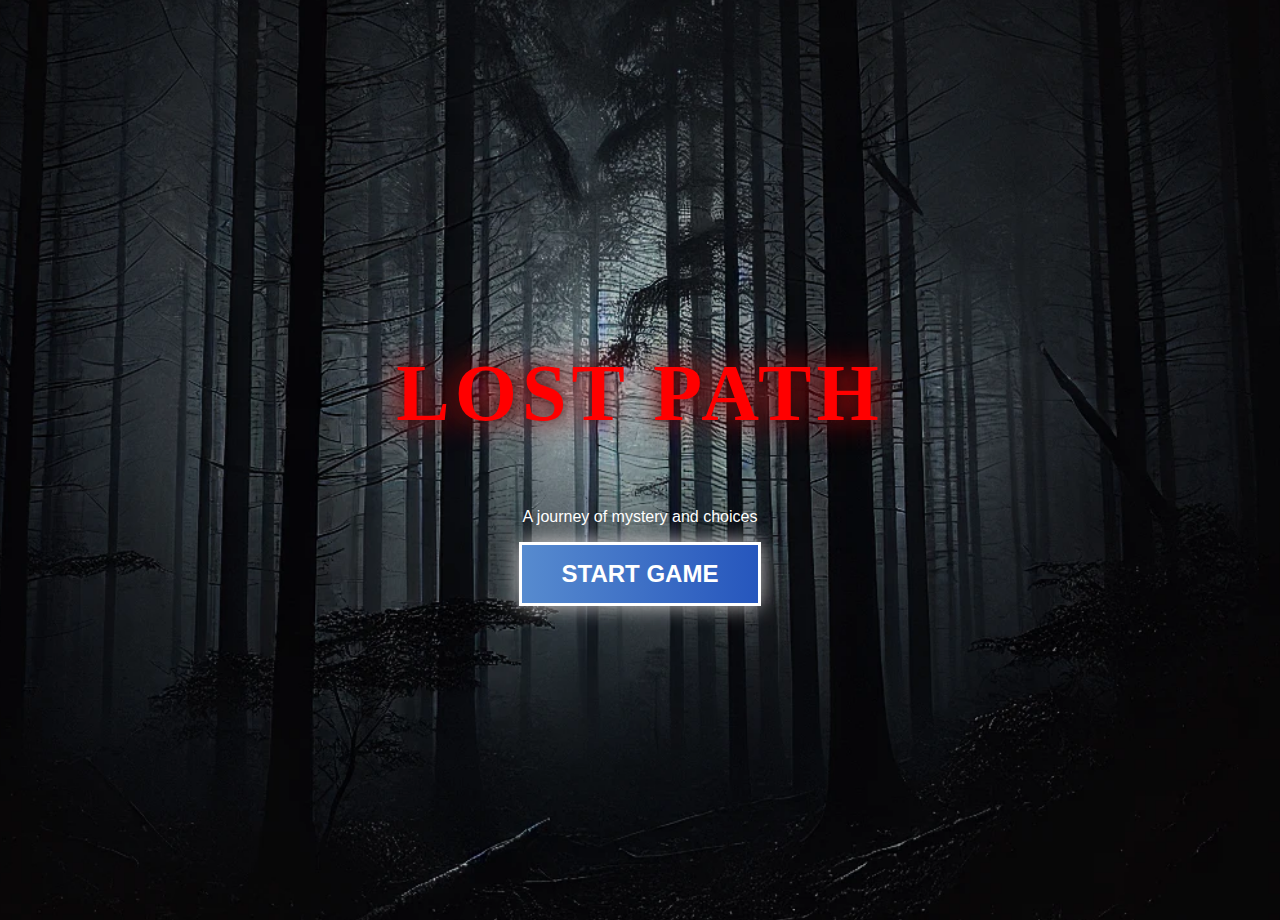
<file: index.html>
<!DOCTYPE html>
<html lang="en">
<head>
    <meta charset="UTF-8">
    <meta name="viewport" content="width=device-width, initial-scale=1.0">
    <title>Lost Path</title>
    <link rel="stylesheet" href="style.css">
</head>
<body>

    <!-- Home Page -->
    <div id="home-screen">
        <h1 class="game-title">Lost Path</h1>
        <p>A journey of mystery and choices</p>
        <button id="start-game-btn">Start Game</button>
    </div>

    <!-- Game Container (Hidden initially) -->
    <div id="game-container" style="display: none;">
        <p id="story-text">Your journey begins...</p>
        <div id="choices"></div>
    </div>

    <!-- Death Screen -->
    <div id="death-screen" style="display: none;">
        <h2>GAME OVER</h2>
        <div id="drowned">You Drowned</div>
        <div id="warning">DON'T TRUST STRANGERS</div>
        <button onclick="exitGame()">Exit</button>
        <button onclick="restartGame()">Restart</button>
    </div>

    <div id="escape-screen" style="display: none;">
        <div id="escape-box">
        <h2>Game Over</h2>
        <p>Congratulations! You Found Your Way Out!</p>
        <button onclick="exitGame()">Exit</button>
        <button onclick="restartGame()">Restart</button>
        </div>
    </div>

    <div id="lost-screen" style="display: none;">
        <div id="lost-box">
            <h2>You Lost</h2>
            <p>You gave the wrong answer and are trapped inside the forest forever!</p>
            <button onclick="exitGame()">Exit</button>
            <button onclick="restartGame()">Restart</button>
        </div>
    </div>

    <script src="script.js"></script>
</body>
</html>
</file>
<file: style.css>
body {
    font-family: Arial, sans-serif;
    text-align: center;
    background-color: #222;
    color: white;
    background-size: cover;
    background-position: 0% 0%;
    transition: background-image 1s ease-in-out;
    align-items: flex-end;
    height: 100vh;
    width: 100vw;
   
}
.game-title {
    font-size: 80px;
    font-weight: bold;
    text-transform: uppercase;
    letter-spacing: 5px;
    color: #ff0000; 
    text-shadow: 0 0 15px rgba(26, 12, 12, 0.8), 
                 0 0 30px rgba(250, 10, 10, 0.945);
    animation: flicker 1.5s infinite alternate;
    position: relative;
    font-family: 'Creepster', cursive;
}


@keyframes flicker {
    0% { opacity: 1; text-shadow: 0 0 15px rgba(255, 0, 0, 0.8), 0 0 30px rgba(255, 0, 0, 0.5); }
    50% { opacity: 0.8; text-shadow: 0 0 10px rgba(94, 23, 23, 0.6), 0 0 20px rgba(255, 0, 0, 0.3); }
    100% { opacity: 1; text-shadow: 0 0 15px rgba(255, 0, 0, 0.8), 0 0 30px rgba(255, 0, 0, 0.5); }
}

.game-title::after {
    content: '';
    position: absolute;
    left: 50%;
    top: 50%;
    width: 120%;
    height: 120%;
    background: radial-gradient(circle, rgba(255, 0, 0, 0.2) 10%, transparent 80%);
    transform: translate(-50%, -50%);
    z-index: -1;
}


#story-container {
    background: rgba(0, 0, 0, 0.7);
    color: white;
    padding: 20px;
    border-radius: 10px;
    text-align: center;
    width: 60%;
    margin: auto;
    border: 2px solid white;
    box-shadow: 0px 0px 10px white;
}
#home-screen {
    background: url('images/home2.jpg');
    display: flex;
    flex-direction: column;
    justify-content: center;
    align-items: center;
    min-height: 100vh; 
    width: 100vw;
    background-size: cover;
    background-position: center;
    background-repeat: no-repeat;
    text-align: center;
    padding: 20px;
    overflow: hidden; 
}

/* 🔹 Mobile Responsiveness */
@media screen and (max-width: 768px) {
    #home-screen {
        min-height: 100dvh; 
        background-size: cover;
        background-position: center;
        padding: 10px;
    }
}

/* 🔹 Extra Small Screens  */
@media screen and (max-width: 480px) {
    #home-screen {
        min-height: 100dvh;
        padding: 5px;
    }
}



#start-game-btn {
    font-size: 24px;
    font-weight: bold;
    padding: 15px 40px;
    border: 3px solid white;
    background: linear-gradient(90deg, #578bcf, #2656bd);
    color: white;
    text-transform: uppercase;
    cursor: pointer;
    transition: 0.3s ease;
    position: relative;
    overflow: hidden;
    box-shadow: 0 0 20px rgba(245, 237, 237, 0.8);
}


#start-game-btn::before {
    content: '';
    position: absolute;
    top: -2px;
    left: -2px;
    width: calc(100% + 4px);
    height: calc(100% + 4px);
    border-radius: 5px;
    background: linear-gradient(90deg, rgba(255, 0, 0, 0.7), rgba(255, 166, 0, 0.7));
    filter: blur(10px);
    opacity: 0.6;
    transition: 0.3s ease-in-out;
    z-index: -1;
}


#start-game-btn:hover {
    transform: scale(1.1);
    box-shadow: 0 0 40px rgba(255, 0, 0, 1);
}


#start-game-btn:active {
    transform: scale(0.9);
    box-shadow: 0 0 10px rgba(255, 0, 0, 0.8);
}

.game-container {
    width: 90%;
    max-width: 800px;
    padding: 20px;
    border: 2px solid white;
    background-color: rgba(0, 0, 0, 0.5); 
    border-radius: 10px;
    text-align: center;
    box-shadow: 0px 4px 10px rgba(0, 0, 0, 0.4);
    position: fixed;
    bottom: 20px; 
    left: 50%;
    transform: translateX(-50%);
}


.choice-button {
    display: block;
    width: 30%;
    margin: 10px auto;
    padding: 10px;
    font-size: 18px;
    cursor: pointer;
    background-color: rgba(255, 255, 255, 0.8);
    border: none;
    border-radius: 10px;
    transition: all 0.3s ease-in-out;
}
#story-text {
    font-size: 22px;
    font-weight: bold;
    color: white;
    text-shadow: 2px 2px 4px rgba(0, 0, 0, 0.8), 
                 -2px -2px 4px rgba(204, 190, 190, 0.8);
    
    padding: 10px;
    background: rgba(0, 0, 0, 0.5);
    display: inline-block;
    animation: typewriter 2s steps(50, end), glowText 2s infinite alternate;
    overflow: hidden;
    white-space: pre-wrap;
    line-height: 1.6;
}


@keyframes typewriter {
    from { width: 0; }
    to { width: 50%; }
}


@keyframes glowText {
    from { text-shadow: 0 0 10px rgba(255, 255, 255, 0.7); }
    to { text-shadow: 0 0 15px rgba(255, 255, 255, 1); }
}
#death-screen {
    display: flex;
    flex-direction: column;
    align-items: center;
    justify-content: center;
    position: fixed;
    top: 0;
    left: 0;
    width: 100%;
    height: 100%;
    background-color: black;
    text-align: center;
}

#drowned {
    font-size: 50px;
    opacity: 0;
    transform: scale(0.5);
    animation: fadeIn 3s ease-in-out forwards;
    color: white;
}

#warning {
    font-size: 40px;
    opacity: 0;
    transform: scale(0);
    color: red;
    text-shadow: 4px 4px 10px rgba(255, 0, 0, 0.8);
    animation: popUp 1s ease-in-out 2s forwards;
}

#death-screen button {
    background-color: #cc0000; 
    color: white;
    font-size: 1.2em;
    padding: 10px 20px;
    border: none;
    border-radius: 8px;
    cursor: pointer;
    margin: 10px;
    height: 40px;
    width: 120px;
    transition: background 0.3s ease, transform 0.2s ease;
}

#death-screen button:hover {
    background-color: #cc0000; 
    transform: scale(1.05);
}

#death-screen button:active {
    transform: scale(0.95);
}

@keyframes fadeIn {
    0% { opacity: 0; transform: scale(0.5); }
    100% { opacity: 1; transform: scale(1); }
}

@keyframes popUp {
    0% { opacity: 0; transform: scale(0); }
    50% { opacity: 1; transform: scale(1.2); }
    100% { opacity: 1; transform: scale(1); }
}

#escape-screen {
    display: flex;
    flex-direction: column;
    align-items: center;
    justify-content: center;
    position: fixed;
    top: 0;
    left: 0;
    width: 100%;
    height: 100%;
    background: url('images/exit.jpg') no-repeat center center/cover;
    text-align: center;
    color: rgb(218, 22, 22);
    font-size: 24px;
    text-shadow: 2px 2px 10px rgba(0, 0, 0, 0.7);
    animation: fadeIn 2s ease-in-out;
}
#escape-box {
    background: rgba(0, 0, 0, 0.7); 
    padding: 30px;
    border-radius: 15px;
    box-shadow: 0 0 20px rgba(0, 0, 0, 0.8);
    display: flex;
    flex-direction: column;
    align-items: center;
    text-align: center;
    width: 60%;
    max-width: 600px;
}
#escape-screen p {
    font-size: 10px;
        
    color: #faf6f6; 
    
}

#escape-screen h2 {
    font-size: 50px;
    font-weight: bold;
    text-transform: uppercase;
    margin: 10px 0;
    text-shadow: 0 0 15px rgba(238, 13, 24, 0.8), 
                 0 0 30px rgba(238, 110, 25, 0.5);
    animation: glowText 1.5s infinite alternate;
}

#escape-screen button {
    width: 150px;  
    height: 50px;
    font-size: 20px;
    font-weight: bold;
    padding: 15px 30px;
    margin: 10px;
    border: 3px solid white;
    background: linear-gradient(90deg, #ffcc00, #ff6600);
    color: white;
    text-transform: uppercase;
    cursor: pointer;
    transition: 0.3s ease;
    box-shadow: 0 0 20px rgba(255, 204, 0, 0.8);
    border-radius: 10px;
}


#escape-screen button:hover {
    transform: scale(1.1);
    box-shadow: 0 0 40px rgba(255, 204, 0, 1);
}


#escape-screen button:active {
    transform: scale(0.9);
    box-shadow: 0 0 10px rgba(255, 204, 0, 0.8);
}

@keyframes glowText {
    from { text-shadow: 0 0 10px rgba(6, 7, 6, 0.7); }
    to { text-shadow: 0 0 15px rgb(11, 12, 11); }
}


@keyframes fadeIn {
    from { opacity: 0; }
    to { opacity: 1; }
}


#lost-screen {
    display: flex;
    flex-direction: column;
    justify-content: center;
    align-items: center;
    height: 100vh;
    background: url('images/lost.jpg') no-repeat center center/cover;
    color: white;
    text-align: center;
}

#lost-box {
    background: rgba(0, 0, 0, 0.7);
    padding: 20px;
    border-radius: 12px;
    box-shadow: 0 0 10px rgba(255, 0, 0, 0.8);
}

#lost-screen button {
    background-color: #cc0000;
    color: white;
    font-size: 1.2em;
    padding: 10px 20px;
    border: none;
    border-radius: 8px;
    cursor: pointer;
    margin: 10px;
    transition: background 0.3s ease, transform 0.2s ease;
}

#lost-screen button:hover {
    background-color: #cc0000;
    transform: scale(1.05);
}

#lost-screen button:active {
    transform: scale(0.95);
}



.background-body {
    margin: 0;
    padding: 0;
    width: 100vw;
    height: 100vh;
    background-size: cover;
    background-position: center;
    background-repeat: no-repeat;
    transition: background-image 0.5s ease-in-out;
    display: flex;
    flex-direction: column;
    justify-content: center; 
    align-items: center;
}


@media screen and (max-width: 768px) {
    .background-body {
        background-size: cover; 
        background-position: top center; 
        height: 100vh; 
        display: flex;
        flex-direction: column;
    }
}
</file>
